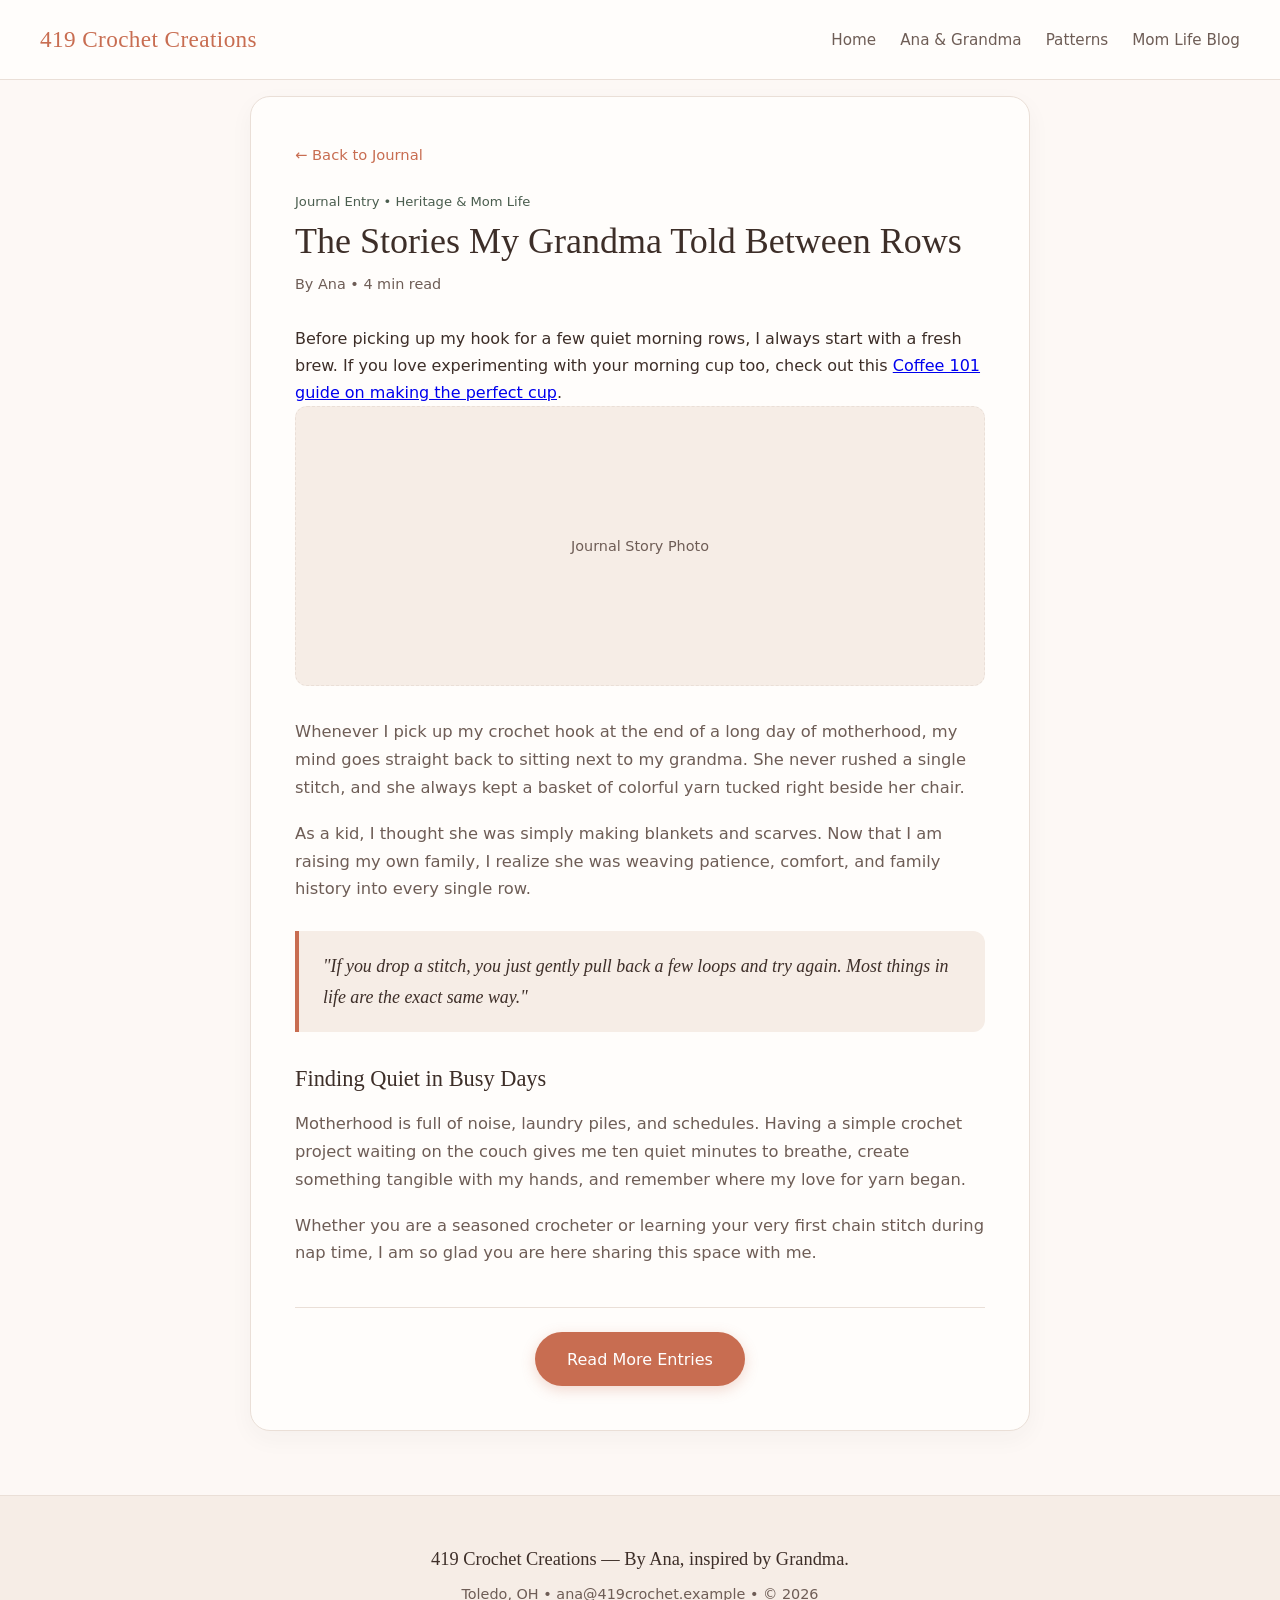
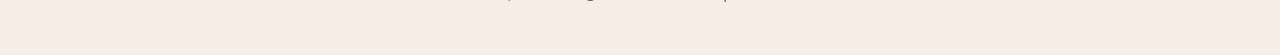
<file: 419-crochet-creations-1/blog-post.html>
<!DOCTYPE html>
<html lang="en">
<head>
  <meta charset="UTF-8">
  <meta name="viewport" content="width=device-width, initial-scale=1.0">
  <title>The Stories My Grandma Told Between Rows | 419 Crochet Creations</title>
  <link rel="stylesheet" href="style.css">
</head>
<body>

  <!-- Warm Navigation -->
  <header>
    <nav class="navbar">
      <div class="logo">419 Crochet Creations</div>
      <ul class="nav-links">
        <li><a href="index.html">Home</a></li>
        <li><a href="index.html#story">Ana &amp; Grandma</a></li>
        <li><a href="index.html#patterns">Patterns</a></li>
        <li><a href="index.html#blog">Mom Life Blog</a></li>
      </ul>
    </nav>
  </header>

  <!-- Blog Post Container -->
  <main class="container">
    <article class="card article-card">
      <a href="index.html#blog" class="back-link">&larr; Back to Journal</a>
      
      <span class="post-date">Journal Entry &bull; Heritage &amp; Mom Life</span>
      <h1>The Stories My Grandma Told Between Rows</h1>
      <p class="article-meta">By Ana &bull; 4 min read</p>

      <p>
        Before picking up my hook for a few quiet morning rows, I always start with a fresh brew. If you love experimenting with your morning cup too, check out this 
        <a href="https://foodal.com/drinks-2/coffee/guides-coffee/coffee-101/" target="_blank" rel="noopener noreferrer">Coffee 101 guide on making the perfect cup</a>.
        </p>
      <div class="photo-placeholder large-photo">Journal Story Photo</div>

      <div class="article-body">
        <p>Whenever I pick up my crochet hook at the end of a long day of motherhood, my mind goes straight back to sitting next to my grandma. She never rushed a single stitch, and she always kept a basket of colorful yarn tucked right beside her chair.</p>

        <p>As a kid, I thought she was simply making blankets and scarves. Now that I am raising my own family, I realize she was weaving patience, comfort, and family history into every single row.</p>

        <blockquote class="warm-quote">
          "If you drop a stitch, you just gently pull back a few loops and try again. Most things in life are the exact same way."
        </blockquote>

        <h3>Finding Quiet in Busy Days</h3>
        <p>Motherhood is full of noise, laundry piles, and schedules. Having a simple crochet project waiting on the couch gives me ten quiet minutes to breathe, create something tangible with my hands, and remember where my love for yarn began.</p>

        <p>Whether you are a seasoned crocheter or learning your very first chain stitch during nap time, I am so glad you are here sharing this space with me.</p>
      </div>

      <div class="article-footer">
        <a href="index.html#blog" class="btn">Read More Entries</a>
      </div>
    </article>
  </main>

  <!-- Cozy Footer -->
  <footer>
    <p class="footer-note">419 Crochet Creations &mdash; By Ana, inspired by Grandma.</p>
    <p class="footer-sub">Toledo, OH &bull; ana@419crochet.example &bull; &copy; 2026</p>
  </footer>

</body>
</html>
</file>
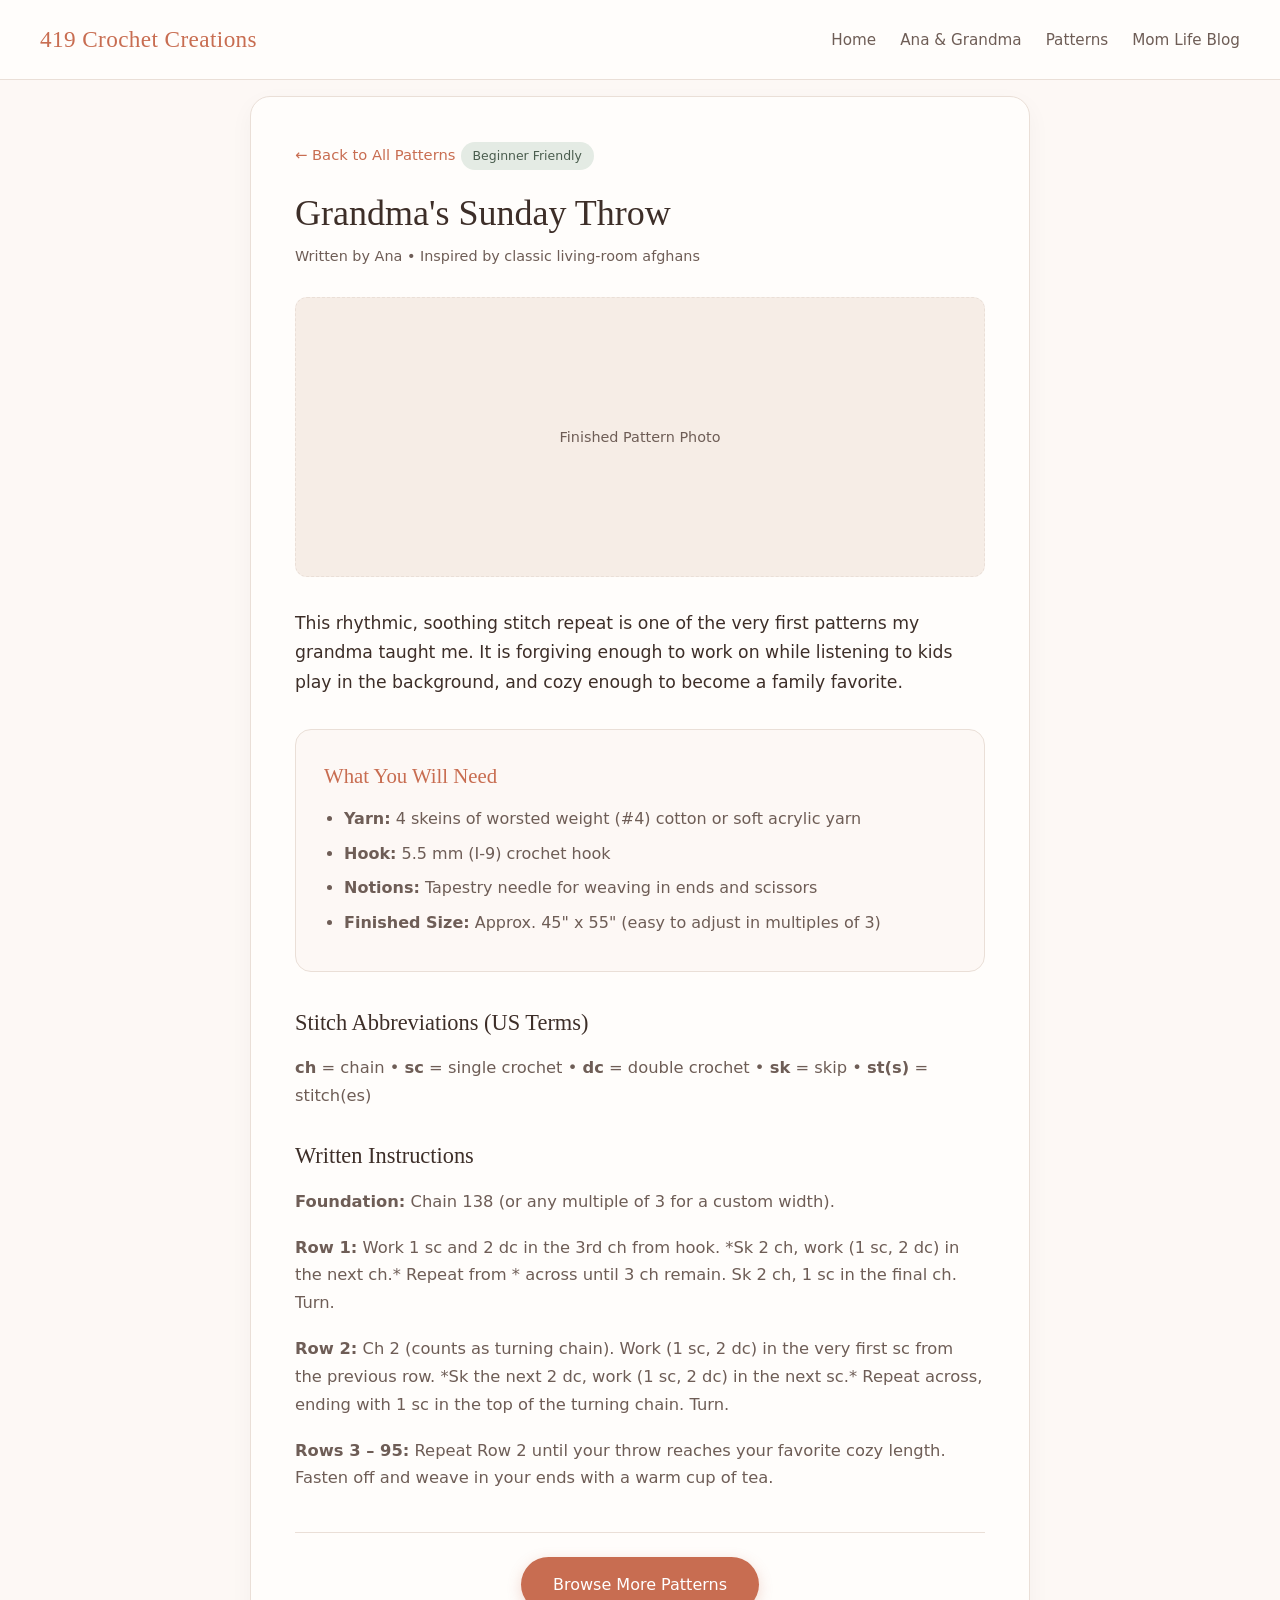
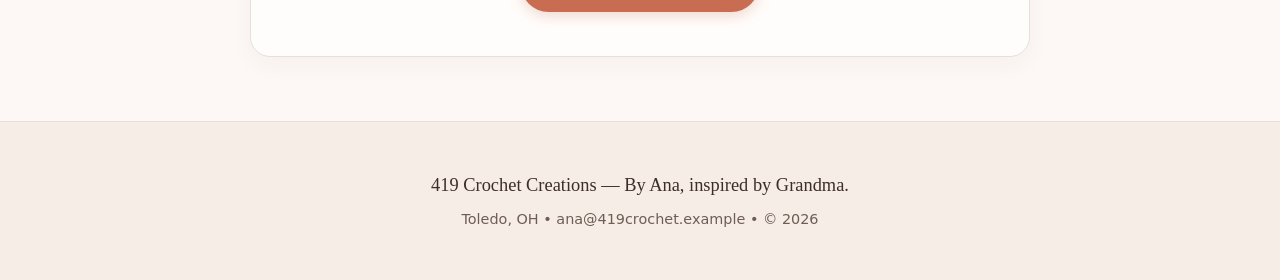
<file: 419-crochet-creations-1/pattern.html>
<!DOCTYPE html>
<html lang="en">
<head>
  <meta charset="UTF-8">
  <meta name="viewport" content="width=device-width, initial-scale=1.0">
  <title>Grandma's Sunday Throw | 419 Crochet Creations</title>
  <link rel="stylesheet" href="style.css">
</head>
<body>

  <!-- Warm Navigation -->
  <header>
    <nav class="navbar">
      <div class="logo">419 Crochet Creations</div>
      <ul class="nav-links">
        <li><a href="index.html">Home</a></li>
        <li><a href="index.html#story">Ana &amp; Grandma</a></li>
        <li><a href="index.html#patterns">Patterns</a></li>
        <li><a href="index.html#blog">Mom Life Blog</a></li>
      </ul>
    </nav>
  </header>

  <!-- Pattern Article Container -->
  <main class="container">
    <article class="card article-card">
      <a href="index.html#patterns" class="back-link">&larr; Back to All Patterns</a>
      
      <span class="tag">Beginner Friendly</span>
      <h1>Grandma's Sunday Throw</h1>
      <p class="article-meta">Written by Ana &bull; Inspired by classic living-room afghans</p>

      <!-- Replace with: <img src="pattern1.jpg" alt="Grandma's Sunday Throw" class="hero-article-photo"> -->
      <div class="photo-placeholder large-photo">Finished Pattern Photo</div>

      <p class="intro-text">This rhythmic, soothing stitch repeat is one of the very first patterns my grandma taught me. It is forgiving enough to work on while listening to kids play in the background, and cozy enough to become a family favorite.</p>

      <!-- Materials Box -->
      <div class="info-box">
        <h3>What You Will Need</h3>
        <ul class="styled-list">
          <li><strong>Yarn:</strong> 4 skeins of worsted weight (#4) cotton or soft acrylic yarn</li>
          <li><strong>Hook:</strong> 5.5 mm (I-9) crochet hook</li>
          <li><strong>Notions:</strong> Tapestry needle for weaving in ends and scissors</li>
          <li><strong>Finished Size:</strong> Approx. 45" x 55" (easy to adjust in multiples of 3)</li>
        </ul>
      </div>

      <!-- Pattern Instructions -->
      <div class="article-body">
        <h3>Stitch Abbreviations (US Terms)</h3>
        <p><strong>ch</strong> = chain &bull; <strong>sc</strong> = single crochet &bull; <strong>dc</strong> = double crochet &bull; <strong>sk</strong> = skip &bull; <strong>st(s)</strong> = stitch(es)</p>

        <h3>Written Instructions</h3>
        <p><strong>Foundation:</strong> Chain 138 (or any multiple of 3 for a custom width).</p>
        <p><strong>Row 1:</strong> Work 1 sc and 2 dc in the 3rd ch from hook. *Sk 2 ch, work (1 sc, 2 dc) in the next ch.* Repeat from * across until 3 ch remain. Sk 2 ch, 1 sc in the final ch. Turn.</p>
        <p><strong>Row 2:</strong> Ch 2 (counts as turning chain). Work (1 sc, 2 dc) in the very first sc from the previous row. *Sk the next 2 dc, work (1 sc, 2 dc) in the next sc.* Repeat across, ending with 1 sc in the top of the turning chain. Turn.</p>
        <p><strong>Rows 3 &ndash; 95:</strong> Repeat Row 2 until your throw reaches your favorite cozy length. Fasten off and weave in your ends with a warm cup of tea.</p>
      </div>

      <div class="article-footer">
        <a href="index.html#patterns" class="btn">Browse More Patterns</a>
      </div>
    </article>
  </main>

  <!-- Cozy Footer -->
  <footer>
    <p class="footer-note">419 Crochet Creations &mdash; By Ana, inspired by Grandma.</p>
    <p class="footer-sub">Toledo, OH &bull; ana@419crochet.example &bull; &copy; 2026</p>
  </footer>

</body>
</html>
</file>
<file: 419-crochet-creations-1/style.css>
/* Warm & Cozy Color Palette */
:root {
  --bg-cream: #fdf8f5;
  --surface-white: #fffdfb;
  --sand-tint: #f6ede6;
  --terracotta: #c86d51;
  --terracotta-hover: #b35a3f;
  --sage: #e4ebe4;
  --sage-text: #4a5d4e;
  --espresso: #3d2e28;
  --warm-gray: #6e5d56;
  --border-soft: #eadfd7;
}

* {
  margin: 0;
  padding: 0;
  box-sizing: border-box;
}

body {
  font-family: system-ui, -apple-system, BlinkMacSystemFont, sans-serif;
  line-height: 1.7;
  color: var(--espresso);
  background-color: var(--bg-cream);
}

/* Serif Headings */
h1, h2, h3, .logo {
  font-family: Georgia, "Times New Roman", serif;
  font-weight: normal;
}

/* Navigation */
.navbar {
  display: flex;
  justify-content: space-between;
  align-items: center;
  flex-wrap: wrap;
  gap: 1rem;
  background-color: var(--surface-white);
  padding: 1.25rem 2.5rem;
  border-bottom: 1px solid var(--border-soft);
}

.logo {
  font-size: 1.45rem;
  color: var(--terracotta);
  letter-spacing: 0.4px;
}

.nav-links {
  list-style: none;
  display: flex;
  flex-wrap: wrap;
  gap: 1.5rem;
}

.nav-links a {
  color: var(--warm-gray);
  text-decoration: none;
  font-size: 0.95rem;
  transition: color 0.2s ease;
}

.nav-links a:hover {
  color: var(--terracotta);
}

/* Hero Section */
.hero {
  background: linear-gradient(180deg, var(--sand-tint) 0%, var(--bg-cream) 100%);
  text-align: center;
  padding: 5rem 1.5rem 3.5rem;
}

.hero-content {
  max-width: 680px;
  margin: 0 auto;
}

.badge {
  display: inline-block;
  background-color: var(--sage);
  color: var(--sage-text);
  padding: 0.35rem 1rem;
  border-radius: 50px;
  font-size: 0.85rem;
  font-weight: 500;
  margin-bottom: 1.25rem;
}

.hero h1 {
  font-size: 2.55rem;
  line-height: 1.25;
  color: var(--espresso);
  margin-bottom: 1.25rem;
}

.hero p {
  font-size: 1.1rem;
  color: var(--warm-gray);
  margin-bottom: 2.25rem;
}

/* Pill-Shaped Welcoming Button */
.btn {
  display: inline-block;
  background-color: var(--terracotta);
  color: #fff;
  padding: 0.85rem 2rem;
  border: none;
  border-radius: 50px;
  text-decoration: none;
  font-size: 1rem;
  font-weight: 500;
  cursor: pointer;
  box-shadow: 0 4px 14px rgba(200, 109, 81, 0.25);
  transition: background-color 0.2s ease, transform 0.2s ease;
}

.btn:hover {
  background-color: var(--terracotta-hover);
  transform: translateY(-2px);
}

.contact-btn {
  margin-top: 1.5rem;
}

/* Main Content & Cards */
.container {
  max-width: 960px;
  margin: 1rem auto 4rem;
  padding: 0 1.5rem;
}

.card {
  background-color: var(--surface-white);
  padding: 2.75rem;
  border-radius: 20px;
  border: 1px solid var(--border-soft);
  margin-bottom: 2.25rem;
  box-shadow: 0 8px 24px rgba(61, 46, 40, 0.04);
}

.story-card {
  text-align: center;
}

.story-card p {
  max-width: 660px;
  margin: 0 auto;
  color: var(--warm-gray);
  font-size: 1.05rem;
}

.card h2 {
  font-size: 1.85rem;
  margin-bottom: 0.75rem;
  color: var(--espresso);
  text-align: center;
}

.section-subtitle {
  text-align: center;
  color: var(--warm-gray);
  font-size: 0.95rem;
  margin-bottom: 2rem;
}

/* 3-Column Patterns Grid */
.grid {
  display: grid;
  grid-template-columns: repeat(auto-fit, minmax(240px, 1fr));
  gap: 1.5rem;
}

.box {
  background-color: var(--bg-cream);
  padding: 1.25rem;
  border-radius: 16px;
  border: 1px solid var(--border-soft);
  text-align: center;
}

.photo-placeholder {
  background-color: var(--sand-tint);
  color: var(--warm-gray);
  height: 170px;
  border-radius: 12px;
  display: flex;
  align-items: center;
  justify-content: center;
  font-size: 0.9rem;
  margin-bottom: 1rem;
  border: 1px dashed var(--border-soft);
}

.item-photo {
  width: 100%;
  height: 170px;
  object-fit: cover;
  border-radius: 12px;
  margin-bottom: 1rem;
}

.tag {
  display: inline-block;
  background-color: var(--sage);
  color: var(--sage-text);
  font-size: 0.78rem;
  padding: 0.2rem 0.75rem;
  border-radius: 50px;
  margin-bottom: 0.6rem;
}

.box h3 {
  font-size: 1.25rem;
  margin-bottom: 0.5rem;
  color: var(--terracotta);
}

.box p {
  font-size: 0.95rem;
  color: var(--warm-gray);
}

/* Mom Life Blog List */
.blog-list {
  display: flex;
  flex-direction: column;
  gap: 1.25rem;
}

.blog-post {
  background-color: var(--bg-cream);
  padding: 1.75rem;
  border-radius: 16px;
  border: 1px solid var(--border-soft);
}

.post-date {
  display: block;
  font-size: 0.82rem;
  color: var(--sage-text);
  font-weight: 500;
  margin-bottom: 0.35rem;
}

.blog-post h3 {
  font-size: 1.35rem;
  color: var(--espresso);
  margin-bottom: 0.5rem;
}

.blog-post p {
  color: var(--warm-gray);
  font-size: 0.98rem;
}

/* Footer */
footer {
  text-align: center;
  padding: 3rem 1.5rem;
  background-color: var(--sand-tint);
  border-top: 1px solid var(--border-soft);
}

.footer-note {
  font-family: Georgia, serif;
  font-size: 1.15rem;
  color: var(--espresso);
  margin-bottom: 0.4rem;
}

.footer-sub {
  font-size: 0.9rem;
  color: var(--warm-gray);
}

/* Sub-Page Article & Pattern Styles */
.article-card {
  max-width: 780px;
  margin: 1rem auto 3rem;
}

.back-link {
  display: inline-block;
  color: var(--terracotta);
  text-decoration: none;
  font-size: 0.92rem;
  font-weight: 500;
  margin-bottom: 1.5rem;
}

.back-link:hover {
  text-decoration: underline;
}

.article-card h1 {
  font-size: 2.25rem;
  line-height: 1.25;
  color: var(--espresso);
  margin-bottom: 0.5rem;
}

.article-meta {
  font-size: 0.9rem;
  color: var(--warm-gray);
  margin-bottom: 1.75rem;
}

.large-photo {
  height: 280px;
  margin-bottom: 2rem;
}

.hero-article-photo {
  width: 100%;
  max-height: 340px;
  object-fit: cover;
  border-radius: 16px;
  margin-bottom: 2rem;
}

.intro-text {
  font-size: 1.08rem;
  color: var(--espresso);
  margin-bottom: 2rem;
}

.info-box {
  background-color: var(--bg-cream);
  border: 1px solid var(--border-soft);
  border-radius: 16px;
  padding: 1.75rem;
  margin-bottom: 2rem;
}

.info-box h3 {
  color: var(--terracotta);
  margin-bottom: 0.75rem;
  font-size: 1.3rem;
}

.styled-list {
  padding-left: 1.25rem;
  color: var(--warm-gray);
}

.styled-list li {
  margin-bottom: 0.45rem;
}

.article-body h3 {
  font-size: 1.4rem;
  color: var(--espresso);
  margin: 1.75rem 0 0.75rem;
}

.article-body p {
  color: var(--warm-gray);
  margin-bottom: 1.15rem;
  font-size: 1.02rem;
}

.warm-quote {
  background-color: var(--sand-tint);
  border-left: 4px solid var(--terracotta);
  padding: 1.25rem 1.5rem;
  border-radius: 0 12px 12px 0;
  font-family: Georgia, serif;
  font-style: italic;
  font-size: 1.12rem;
  color: var(--espresso);
  margin: 1.75rem 0;
}

.article-footer {
  margin-top: 2.5rem;
  padding-top: 1.5rem;
  border-top: 1px solid var(--border-soft);
  text-align: center;
}

/* Clickable Pattern & Journal Cards */
.box, .blog-post {
  transition: transform 0.2s ease, box-shadow 0.2s ease, border-color 0.2s ease;
}

.box:hover, .blog-post:hover {
  transform: translateY(-3px);
  border-color: var(--terracotta);
  box-shadow: 0 8px 20px rgba(61, 46, 40, 0.06);
}

.card-link {
  text-decoration: none;
  color: inherit;
  display: block;
}

.read-more {
  display: inline-block;
  margin-top: 0.85rem;
  font-size: 0.9rem;
  font-weight: 500;
  color: var(--terracotta);
}

.card-link:hover .read-more {
  text-decoration: underline;
}

/* Warm Styling for Links Inside Articles & Patterns */
.article-body a {
  color: var(--terracotta);
  font-weight: 500;
  text-decoration: underline;
  text-underline-offset: 3px;
}

.article-body a:hover {
  color: var(--terracotta-hover);
}
</file>
